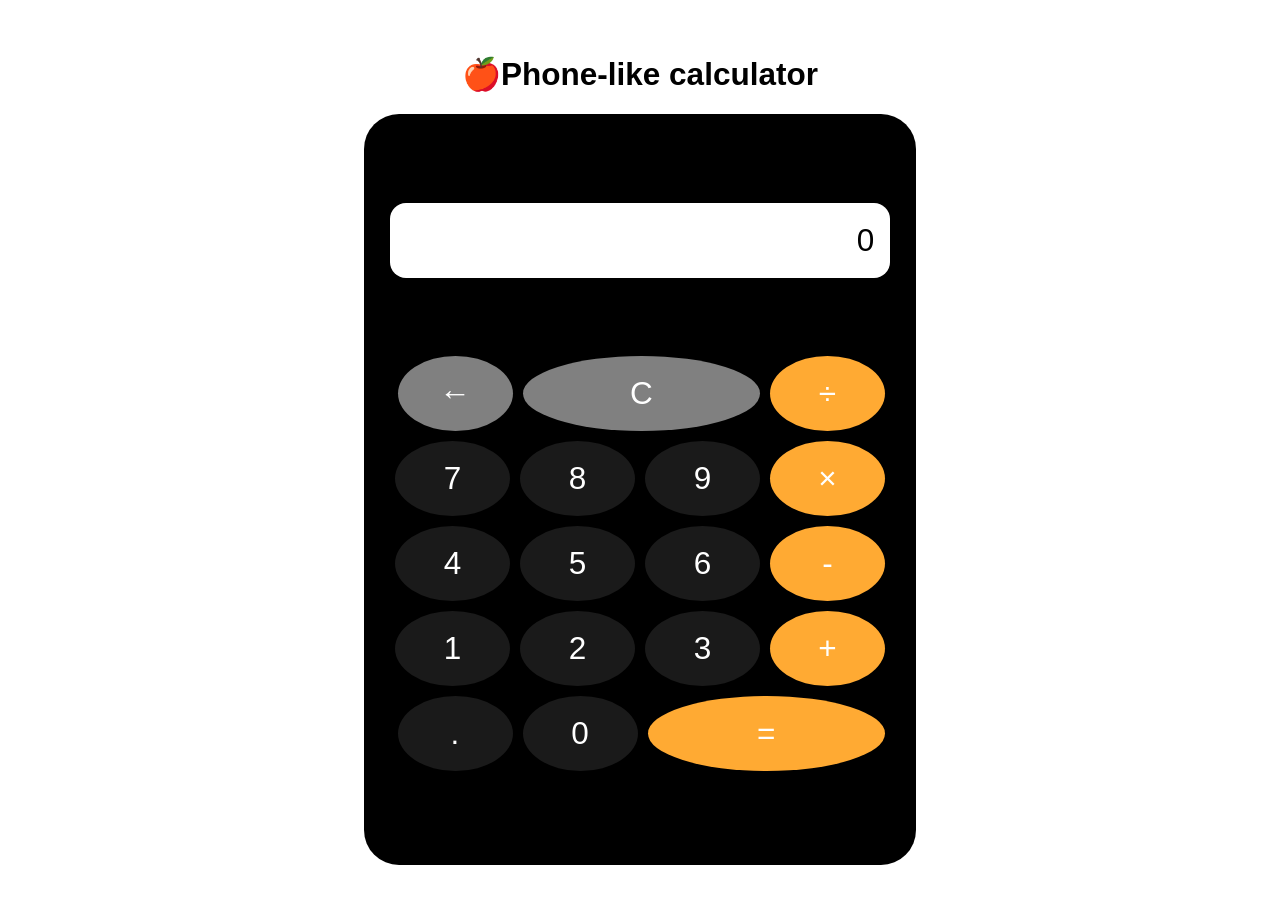
<file: index.html>
<!DOCTYPE html>
<html lang="en">
<head>
    <meta charset="UTF-8">
    <meta name="viewport" content="width=device-width, initial-scale=1.0">
    <title>Calculator</title>
    <link rel="stylesheet" href="style.css">
</head>

<body>
    <h1>🍎Phone-like calculator</h1>
    <main class="container">
        <div id="display" class="display">0</div>
        <div id="buttons" class="buttons">
            <div class="first-row">
                <button id="backspace" class="btn btn-func">←</button>
                <button id="clear" class="btn top btn-func">C</button>
                <button id="divide" class="btn btn-op">÷</button>
            </div>
            <div class="second-row">
                <button id="seven" class="btn btn-num">7</button>
                <button id="eight" class="btn btn-num">8</button>
                <button id="nine" class="btn btn-num">9</button>
                <button id="multiply" class="btn btn-op">×</button>
            </div>
            <div class="third-row">
                <button id="four" class="btn btn-num">4</button>
                <button id="five" class="btn btn-num">5</button>
                <button id="six" class="btn btn-num">6</button>
                <button id="subtract" class="btn btn-op">-</button>
            </div>
            <div class="forth-row">
                <button id="one" class="btn btn-num">1</button>
                <button id="two" class="btn btn-num">2</button>
                <button id="three" class="btn btn-num">3</button>
                <button id="add" class="btn btn-op">+</button>
            </div>

            <div class="fifth-row">
                <button id="period" class="btn btn-num">.</button>
                <button id="zero" class="btn btn-num bottom" >0</button>
                <button id="equal" class="btn equal btn-op bottom">=</button>
            </div>    
        </div>
        
    </main>
    <script src = "calculator.js"></script>
</body>
</html>
</file>
<file: style.css>
body {
    background-color: #ffffff;
    display: flex;
    margin: 0;
    justify-content: center;
    align-items: center;
    box-sizing: border-box;
    height: 100vh;
    flex-direction: column;
}

h1 {
    text-align: center;
}

.container {
    background-color: #000000;
    display: flex;
    flex-direction: column;
    width: 500px;
    height: 700px;
    justify-content: space-evenly;
    padding: 2vw;
    gap: 10px;
    border-radius: 35px;
}

.display {
    display: flex;
    justify-content: end;
    align-items: center;
    border: none;
    padding-right: .5em;
    color: #000000;
    background-color: #ffffff;
    border-radius: 16px;
}

.btn {
    background-color: #808080;
    color: #ffffff;
    border-radius: 50%;
    flex-basis: calc(25% - 7.5px);
    border: none;
}

.btn,
.display {
    height: 75px;
    font-size: 3.5vh;
}

*,
.btn {
    font-family: 'Segoe UI', Tahoma, Geneva, Verdana, sans-serif;
    font-size: 3.5vh;
}

.btn.equal {
    flex-basis: calc(50% - 7.5px);
}
.btn.top {
    flex-basis: calc(50% - 7.5px);
}


.first-row,
.second-row,
.third-row,
.forth-row,
.fifth-row {
    display: flex;
    flex-direction: row;
    justify-content: end;
    flex-wrap: wrap;
    gap: 10px;
    padding: 5px;
}

.btn-num {
    background-color: #1a1a1a;
}

.btn-op {
    background-color: #FFAA33;
}
</file>
